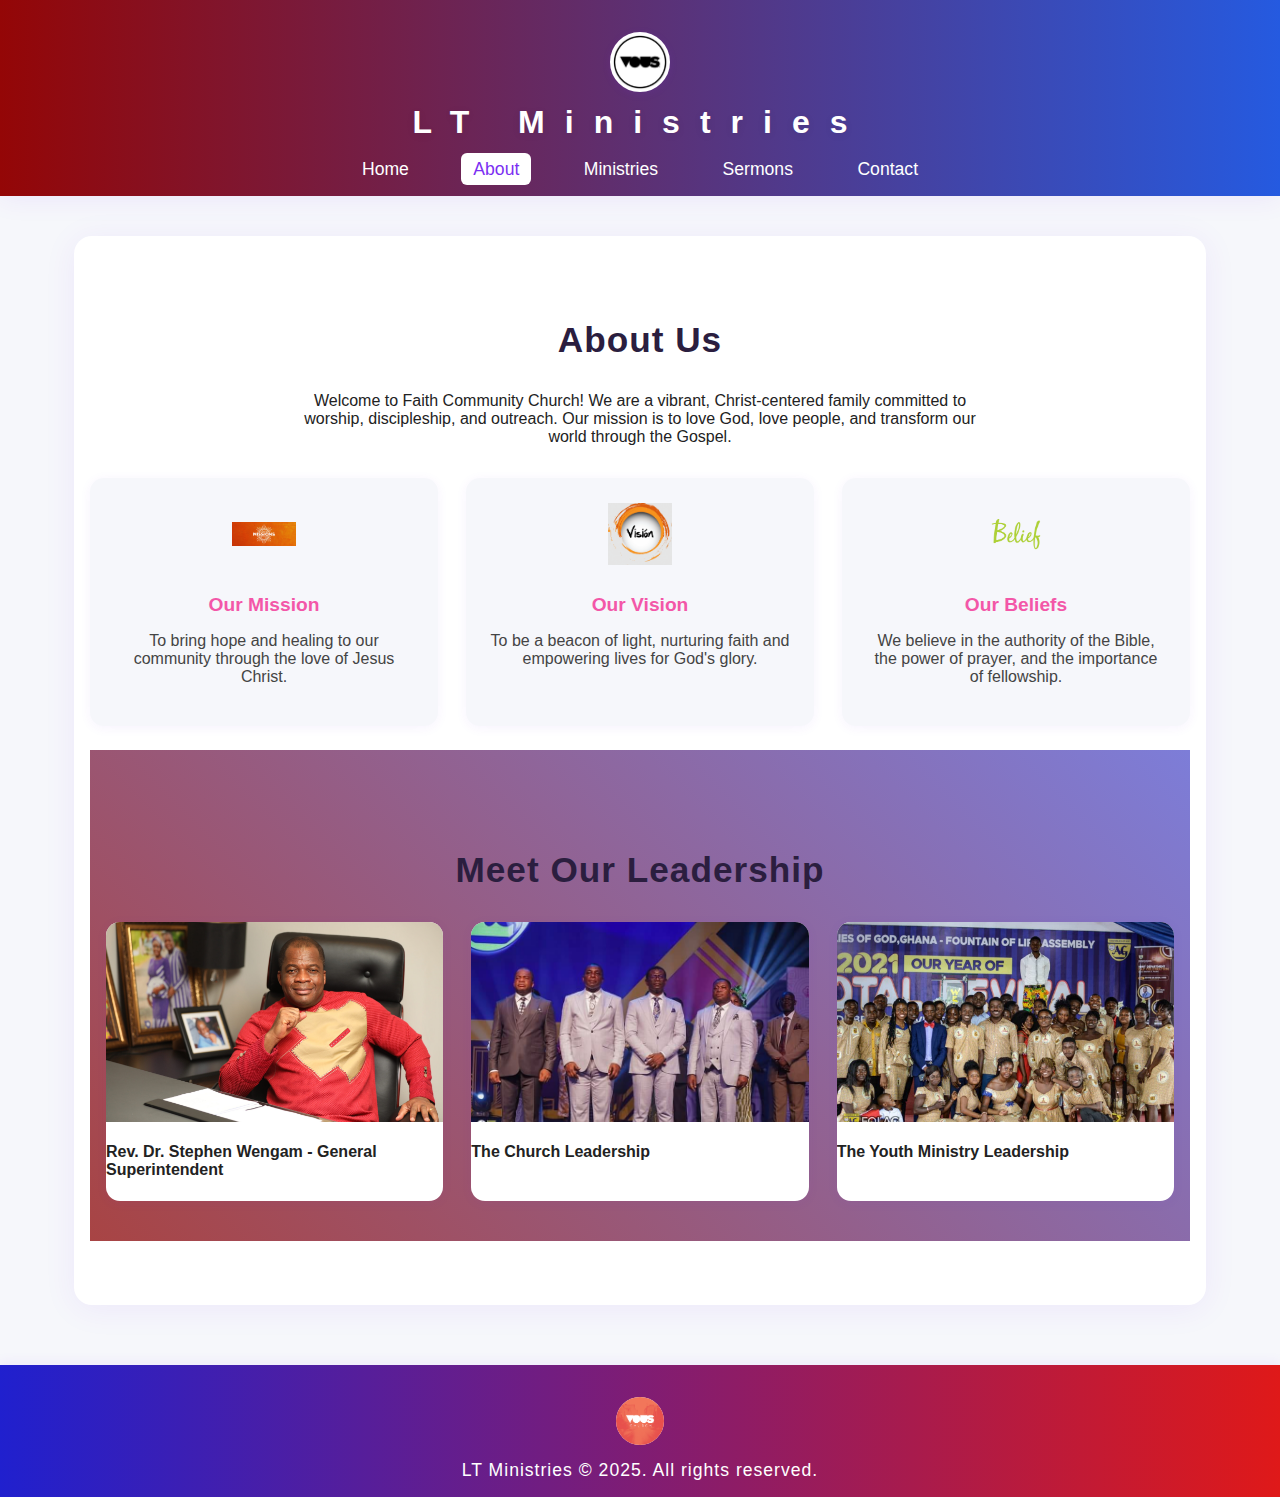
<file: About us.html>
<!DOCTYPE html>
<html lang="en">
<head>
    <meta name="viewport" content="width=device-width, initial-scale=1">
    <meta charset="UTF-8">
    <title>About Us | LT Ministries</title>
    <link rel="stylesheet" href="css/church.css">
</head>
<body>
    <header>
        <img src="images/vous.png" alt="Church Logo" class="church-logo">
        <h1>LT Ministries</h1>
        <nav>
            <a href="bible.html">Home</a>
            <a href="About us.html" class="active">About</a>
            <a href="ministries.html">Ministries</a>
            <a href="sermons.html">Sermons</a>
            <a href="contacts.html">Contact</a>
        </nav>
    </header>
    <div class="main-content">
        <h2 class="section-title">About Us</h2>
        <p style="text-align:center;max-width:700px;margin:0 auto 32px auto;">
            Welcome to Faith Community Church! We are a vibrant, Christ-centered family committed to worship, discipleship, and outreach. Our mission is to love God, love people, and transform our world through the Gospel.
        </p>
        <div class="card-grid">
            <div class="card">
                <img src="images/mission.jpg" alt="Mission">
                <h3>Our Mission</h3>
                <p>To bring hope and healing to our community through the love of Jesus Christ.</p>
            </div>
            <div class="card">
                <img src="images/vision.png" alt="Vision">
                <h3>Our Vision</h3>
                <p>To be a beacon of light, nurturing faith and empowering lives for God's glory.</p>
            </div>
            <div class="card">
                <img src="images/bible.png" alt="Beliefs">
                <h3>Our Beliefs</h3>
                <p>We believe in the authority of the Bible, the power of prayer, and the importance of fellowship.</p>
            </div>
        </div>
        <section class="gallery-section" id="gallery">
        <h2 class="section-title">Meet Our Leadership</h2>
        <div class="gallery-grid">
            <div class="gallery-card">
                <img src="images/pastor.jpg" alt="Pastor">
                <h4>Rev. Dr. Stephen Wengam - General Superintendent</h4>

            </div>
            <div class="gallery-card">
                <img src="images/assistant.jpg" alt="Assistant Pastor">
                <h4>The Church Leadership</h4>
  
            </div>
            <div class="gallery-card">
                <img src="images/youths.jpg" alt="Youth Leader">
                <h4>The Youth Ministry Leadership</h4>

            </div>
        </div>
    </div>
    <footer>
        <img src="images/vous_ch.jpg" alt="Church Logo" class="footer-logo">
        <div>LT Ministries &copy; 2025. All rights reserved.</div>
    </footer>
</body>
</html>
</file>
<file: css/church.css>
/* Shared Church Website Styles */

body {
    font-family: 'Consolas', Arial, sans-serif;
    margin: 0;
    padding: 0;
    background: #f6f7fb;
    color: #222;
    min-height: 100vh;
}
@media (max-width: 600px) {
    header nav ul li {
        display: block;
        margin: 8px 0;
        text-align: center;
    }
    header nav ul {
        padding: 0;
    }
}
header {
    background: linear-gradient(90deg,rgb(148, 6, 6), #255ae0 100%);
    color: #fff;
    padding: 32px 0 16px 0;
    text-align: center;
    box-shadow: 0 4px 24px rgba(123, 47, 242, 0.08);
    position: relative;
}

header .church-logo {
    width: 56px;
    height: 56px;
    object-fit: contain;
    border-radius: 50%;
    border: 2px solid #fff;
    background: #fff;
    margin-bottom: 8px;
    box-shadow: 0 2px 8px rgba(123, 47, 242, 0.1);
}

header h1 {
    margin: 0;
    font-size: 2rem;
    font-weight: 700;
    letter-spacing: 20px;
    text-shadow: 0 2px 8px rgba(0,0,0,0.08);
}

nav {
    margin-top: 18px;
}

nav a {
    color: #fff;
    text-decoration: none;
    font-size: 1.1rem;
    font-weight: 500;
    margin: 0 18px;
    border-radius: 6px;
    padding: 6px 12px;
    transition: background 0.2s, color 0.2s;
}

nav a.active,
nav a:hover {
    background: #fff;
    color: #7b2ff2;
}

.main-content {
    max-width: 1100px;
    margin: 40px auto 0 auto;
    padding: 24px 16px 64px 16px;
    background: #fff;
    border-radius: 18px;
    box-shadow: 0 4px 32px rgba(123, 47, 242, 0.08);
}

.section-title {
    font-size: 2.1rem;
    color: #7b2ff2;
    margin-bottom: 24px;
    text-align: center;
    font-weight: 700;
    letter-spacing: 1px;
}

.card-grid {
    display: grid;
    grid-template-columns: repeat(auto-fit, minmax(260px, 1fr));
    gap: 28px;
    margin: 24px 0;
}

.card {
    background: #f6f7fb;
    border-radius: 14px;
    box-shadow: 0 2px 12px rgba(123, 47, 242, 0.06);
    padding: 24px;
    text-align: center;
    transition: transform 0.18s, box-shadow 0.18s;
}

.card:hover {
    transform: translateY(-6px) scale(1.03);
    box-shadow: 0 8px 32px rgba(123, 47, 242, 0.14);
}

.card img {
    width: 64px;
    height: 64px;
    object-fit: contain;
    margin-bottom: 12px;
}

.card h3 {
    color: #f357a8;
    margin: 12px 0 8px 0;
    font-size: 1.2rem;
}

.card p {
    color: #444;
    font-size: 1rem;
}


form {
    max-width: 500px;
    margin: 0 auto;
    background: #f6f7fb;
    padding: 24px;
    border-radius: 12px;
    box-shadow: 0 2px 12px rgba(123, 47, 242, 0.06);
}
.events-section {
    background: linear-gradient(-150deg, #f56c6c, #2360c2 );
    padding: 40px 0;
}
form label {
    display: block;
    margin-bottom: 6px;
    color: #500d7d;
    font-weight: 600;
}

form input,
form textarea {
    width: 100%;
    padding: 10px;
    margin-bottom: 16px;
    border-radius: 6px;
    border: 1px solid #ccc;
    font-size: 1rem;
    font-family: inherit;
    background: linear-gradient(20deg,rgb(237, 233, 233), #9baad1 100%);;
}

form button {
    background: linear-gradient(90deg,rgb(148, 6, 6), #255ae0 100%);
    color: #fff;
    border: none;
    border-radius: 8px;
    padding: 12px 28px;
    font-size: 1.1rem;
    font-weight: bold;
    cursor: pointer;
    transition: background 0.2s, transform 0.2s;
}

form button:hover {
    background: linear-gradient(90deg, #7b2ff2 0%, #f357a8 100%);
    transform: scale(1.04);
}

footer {
    background: linear-gradient(90deg,rgb(32, 32, 206),rgb(223, 25, 25));
    color: #fff;
    text-align: center;
    padding: 32px 0 16px 0;
    margin-top: 60px;
    font-size: 1.1rem;
    letter-spacing: 1px;
    box-shadow: 0 -2px 12px rgba(123, 47, 242, 0.08);
}

footer .footer-logo {
    width: 48px;
    height: 48px;
    object-fit: contain;
    border-radius: 50%;
    margin-bottom: 10px;
    background: #fff};

@media (max-width: 700px) {
    .main-content {
        padding: 10px 2vw 32px 2vw;
    }
    .leader-grid {
        flex-direction: column;
        align-items: center;
        gap: 18px;
    }
}
.gallery-section {
    background: linear-gradient(45deg,rgb(168, 68, 68),rgb(125, 125, 216));
    padding: 40px 0;
}

.gallery-grid {
    display: grid;
    grid-template-columns: repeat(auto-fit, minmax(260px, 1fr));
    gap: 28px;
    max-width: 1100px;
    margin: 0 auto;
    padding: 0 16px;
}

.gallery-card {
    background: #ffffff;
    border-radius: 14px;
    box-shadow: 0 2px 12px rgba(123, 47, 242, 0.06);
    overflow: hidden;
    display: flex;
    flex-direction: column;
    transition: transform 0.2s, box-shadow 0.2s;
}

.gallery-card:hover {
    transform: translateY(-6px) scale(1.03);
        box-shadow: 0 6px 24px rgba(123, 47, 242, 0.12)}

.gallery-card img,
.gallery-card video {
    width: 100%;
    height: 200px;
    object-fit: cover;
    background: #ffffff;
}

.gallery-card .caption {
    padding: 14px 18px;
    font-size: 1rem;
    color: #0c0714;
    font-weight: 500;
    background: linear-gradient(150deg,white,rgb(131, 131, 215));
    border-top: 1px solid #f3d6e3}

.section-title {
    text-align: center;
    font-size: 2.2rem;
    color: #2b1e3f;
    margin: 60px 0 32px 0;
    font-weight: 700;
    letter-spacing: 1px;
};
</file>
